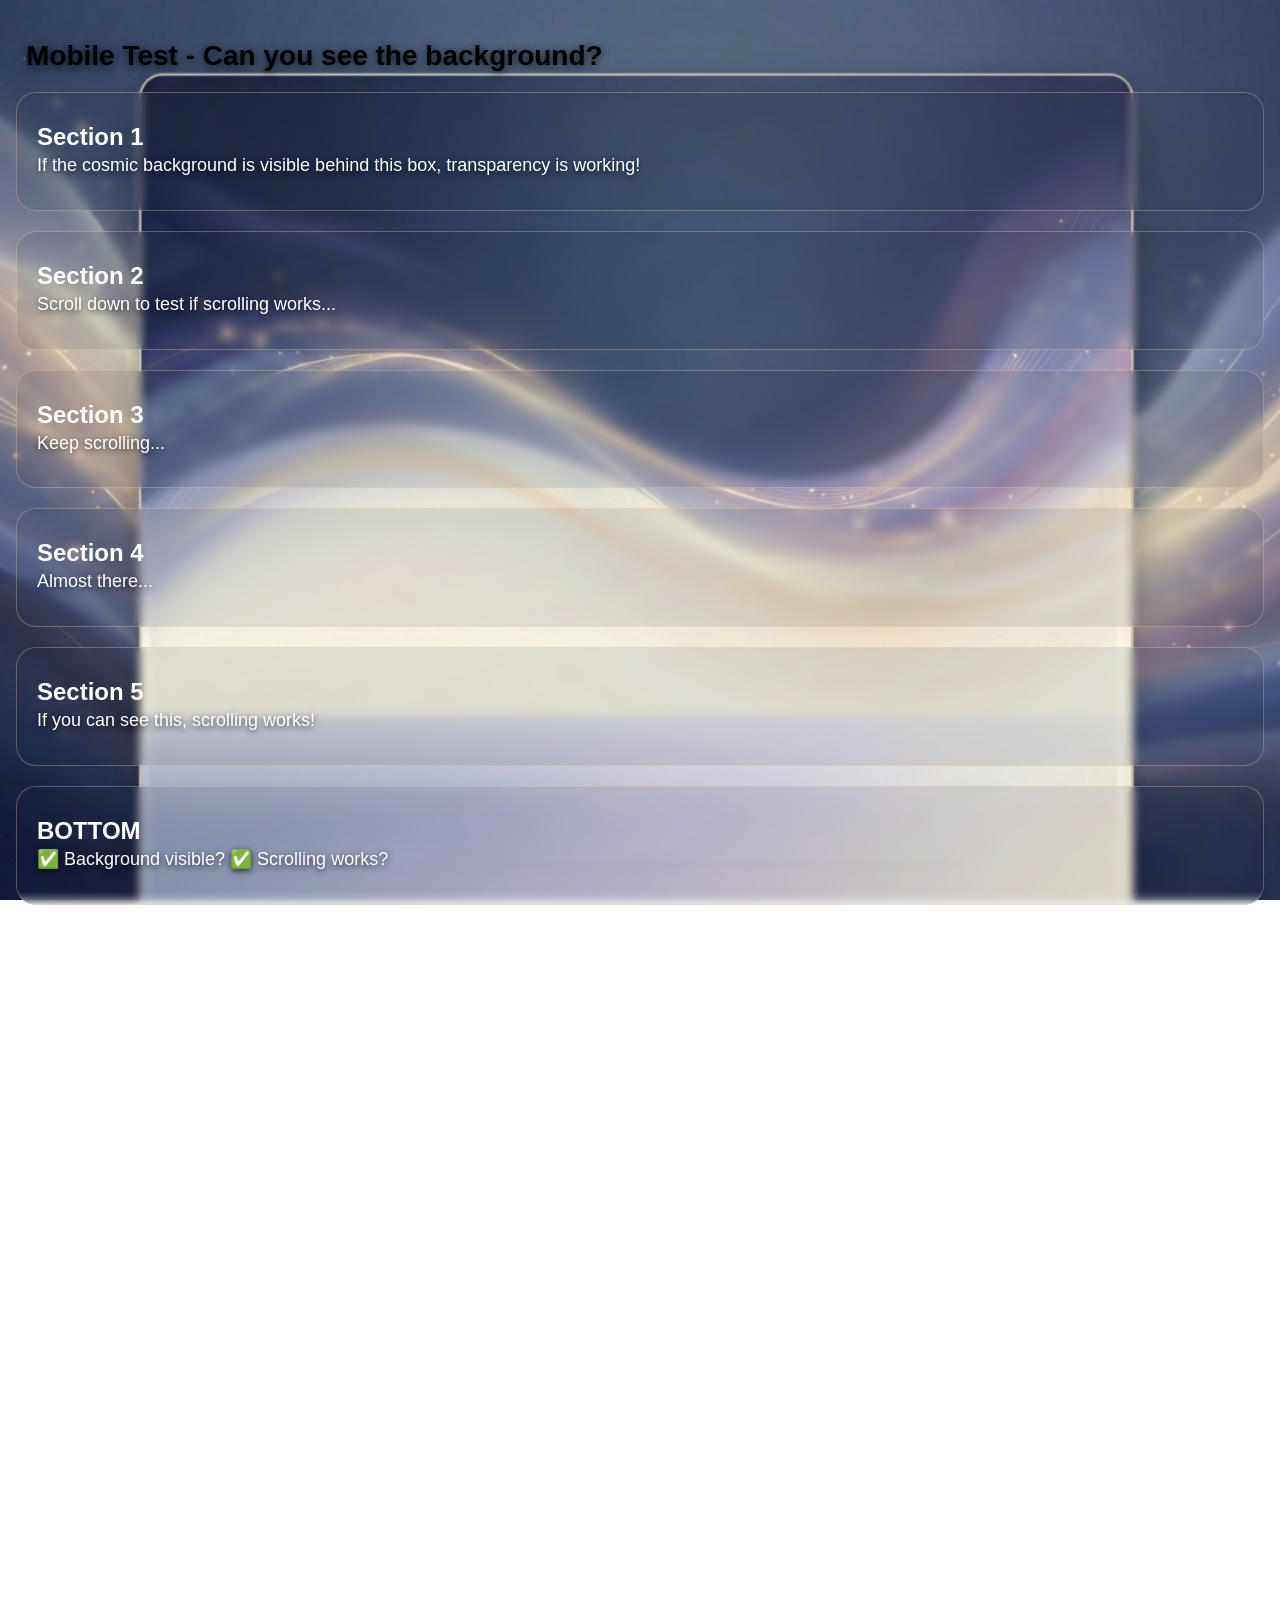
<file: web/mobile-test.html>
<!DOCTYPE html>
<html>

<head>
    <meta charset="UTF-8">
    <meta name="viewport" content="width=device-width, initial-scale=1.0">
    <title>Mobile Test</title>
    <style>
        * {
            margin: 0;
            padding: 0;
            box-sizing: border-box;
        }

        body {
            background: url('background.png') no-repeat center top;
            background-size: cover;
            background-attachment: fixed;
            min-height: 200vh;
            font-family: Arial, sans-serif;
        }

        .container {
            padding: 30px 16px 20px 16px;
        }

        .box {
            background: rgba(30, 46, 69, 0.10);
            backdrop-filter: blur(4px);
            border: 1px solid rgba(255, 216, 155, 0.3);
            border-radius: 20px;
            padding: 30px 20px;
            margin: 20px 0;
            color: white;
        }

        h1 {
            font-size: 28px;
            margin-bottom: 20px;
            margin-top: 10px;
            text-shadow: 0 2px 8px rgba(0, 0, 0, 0.8);
            padding: 0 10px;
        }

        p {
            font-size: 18px;
            line-height: 1.6;
            text-shadow: 0 2px 6px rgba(0, 0, 0, 0.7);
        }
    </style>
</head>

<body>
    <div class="container">
        <h1>Mobile Test - Can you see the background?</h1>

        <div class="box">
            <h2>Section 1</h2>
            <p>If the cosmic background is visible behind this box, transparency is working!</p>
        </div>

        <div class="box">
            <h2>Section 2</h2>
            <p>Scroll down to test if scrolling works...</p>
        </div>

        <div class="box">
            <h2>Section 3</h2>
            <p>Keep scrolling...</p>
        </div>

        <div class="box">
            <h2>Section 4</h2>
            <p>Almost there...</p>
        </div>

        <div class="box">
            <h2>Section 5</h2>
            <p>If you can see this, scrolling works!</p>
        </div>

        <div class="box">
            <h2>BOTTOM</h2>
            <p>✅ Background visible? ✅ Scrolling works?</p>
        </div>
    </div>
</body>

</html>
</file>
